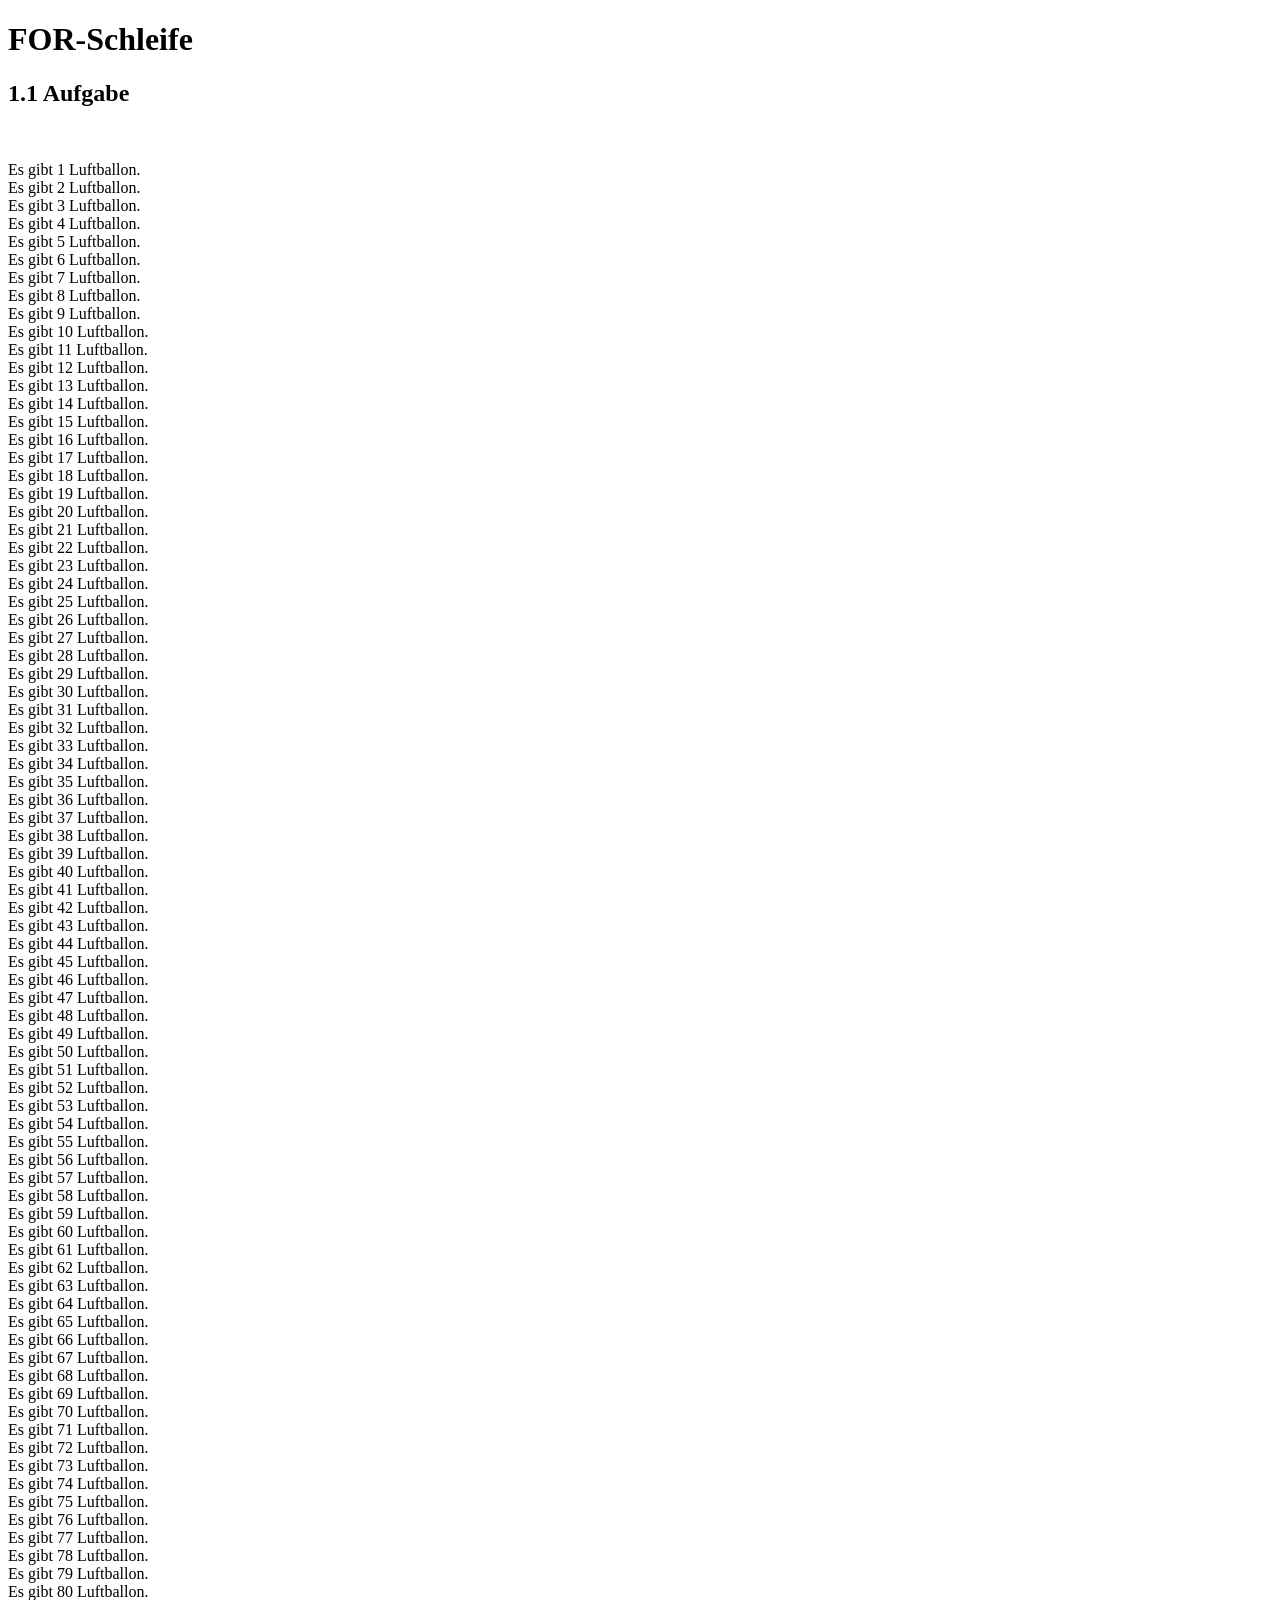
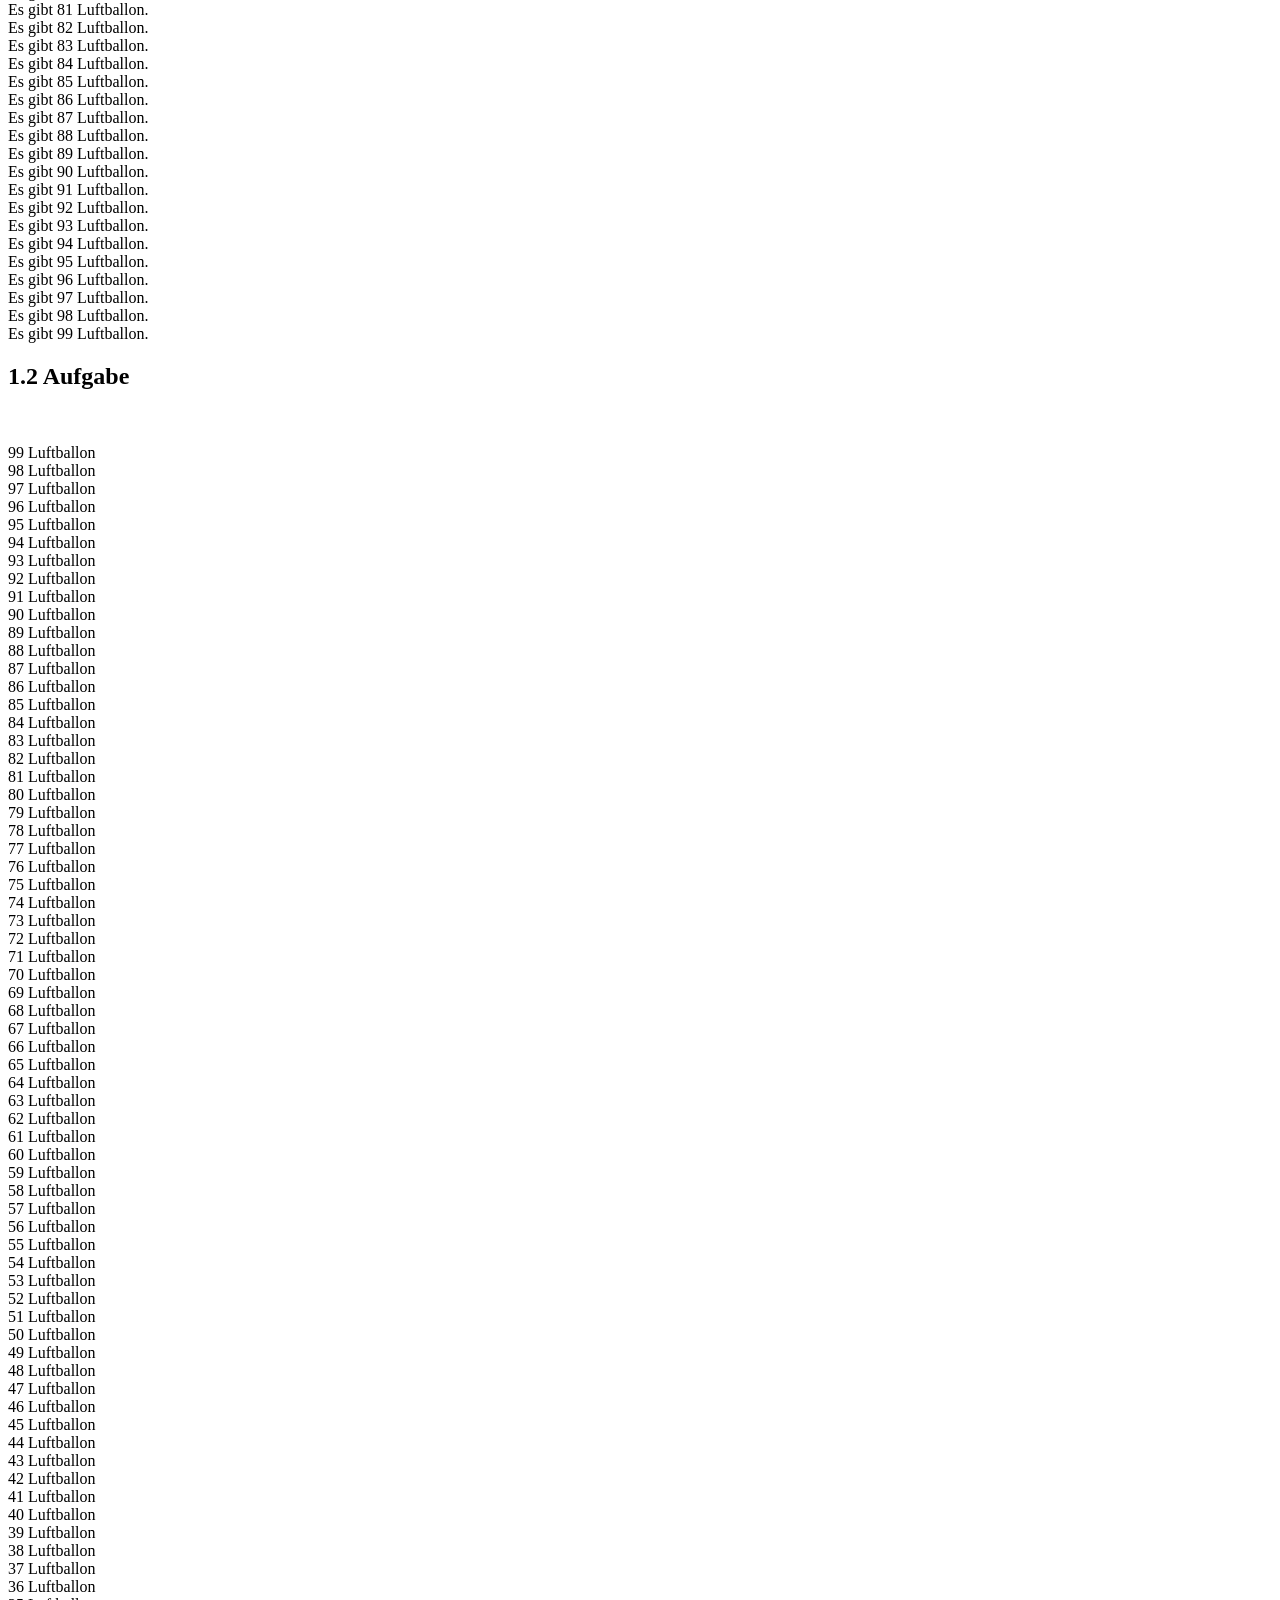
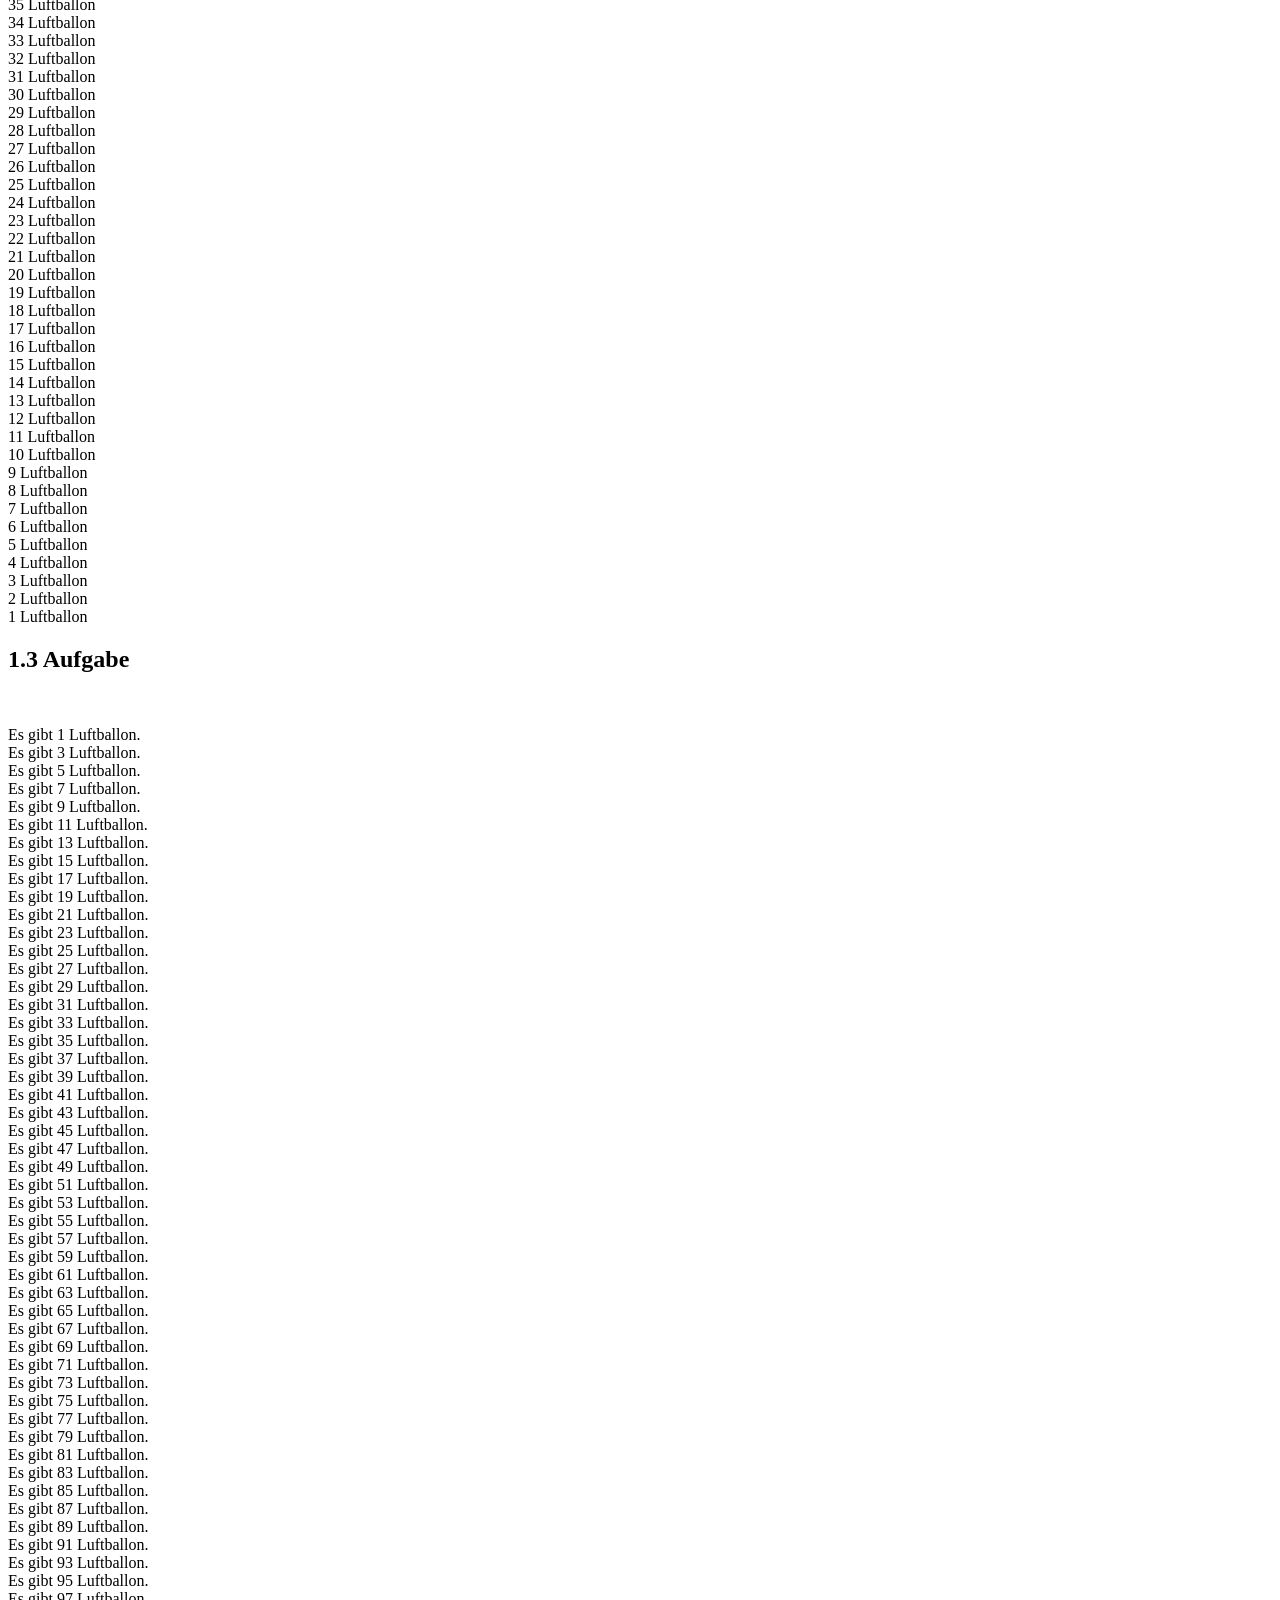
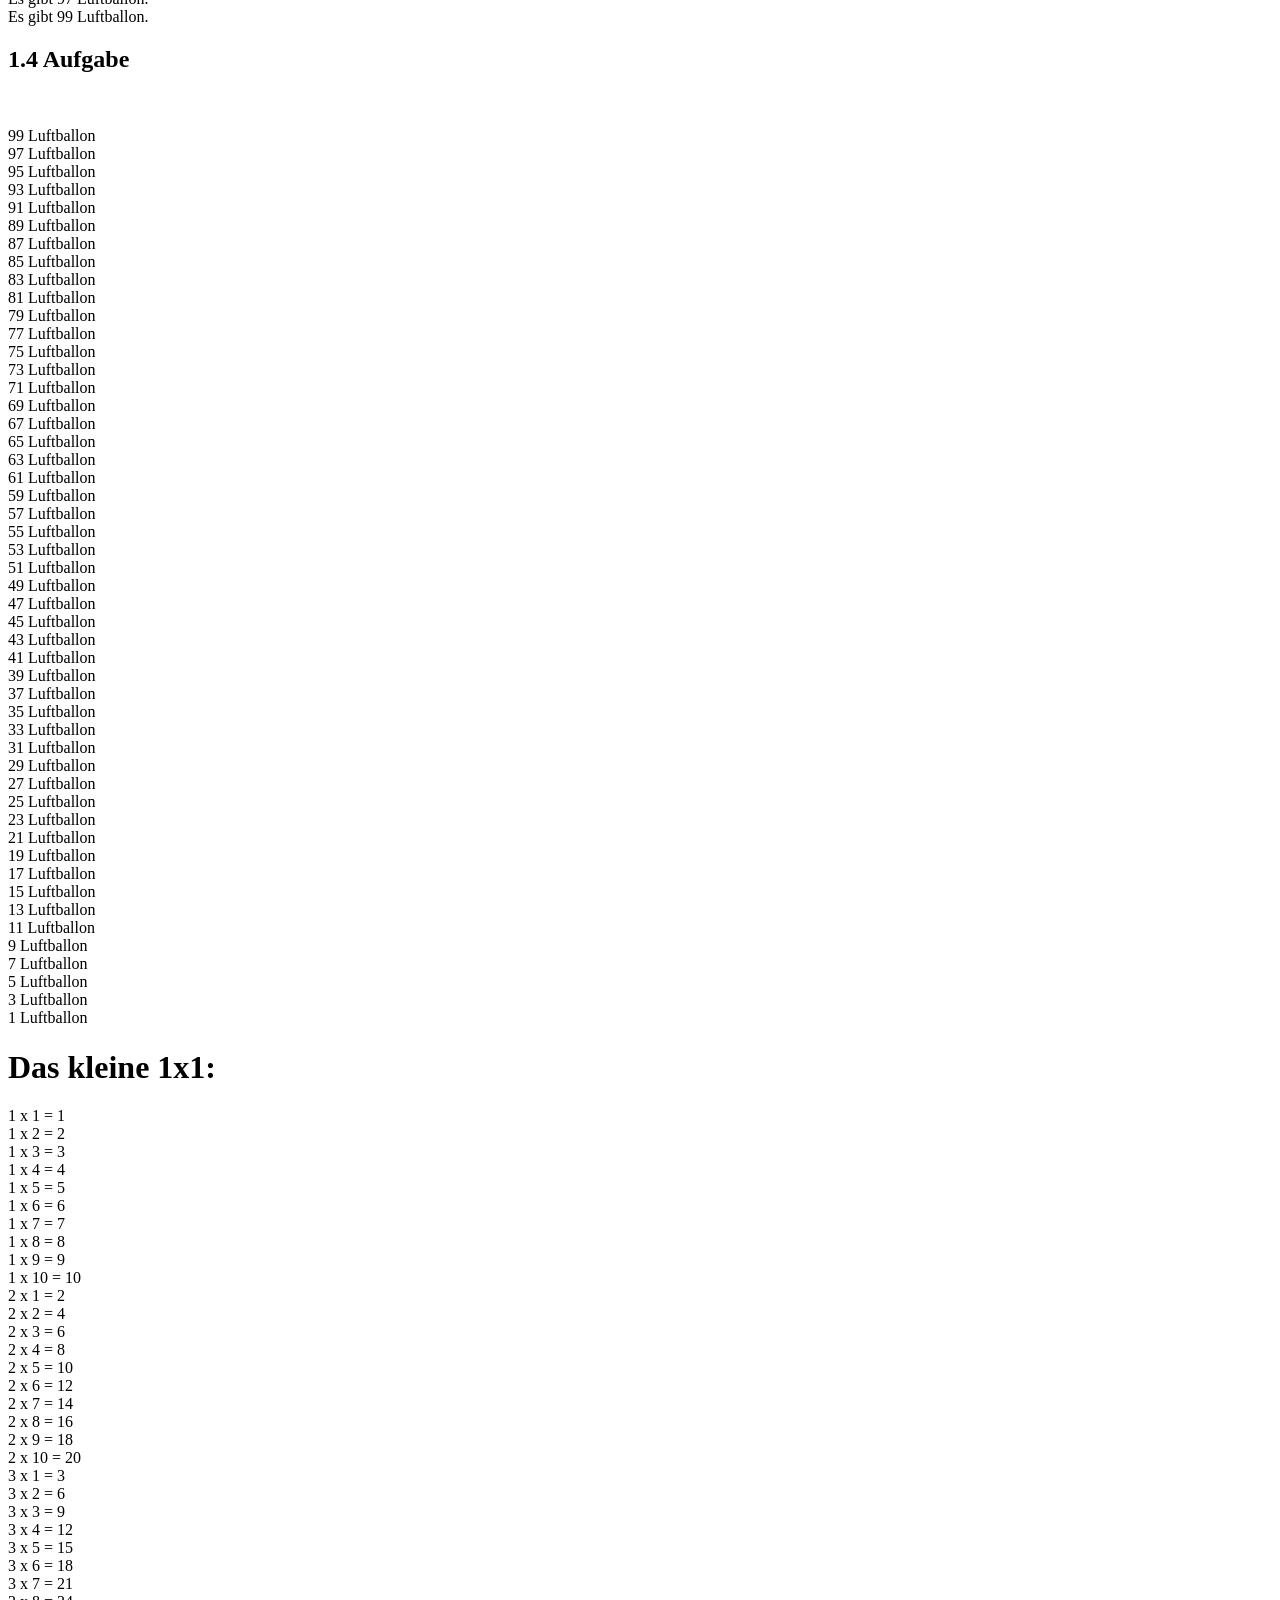
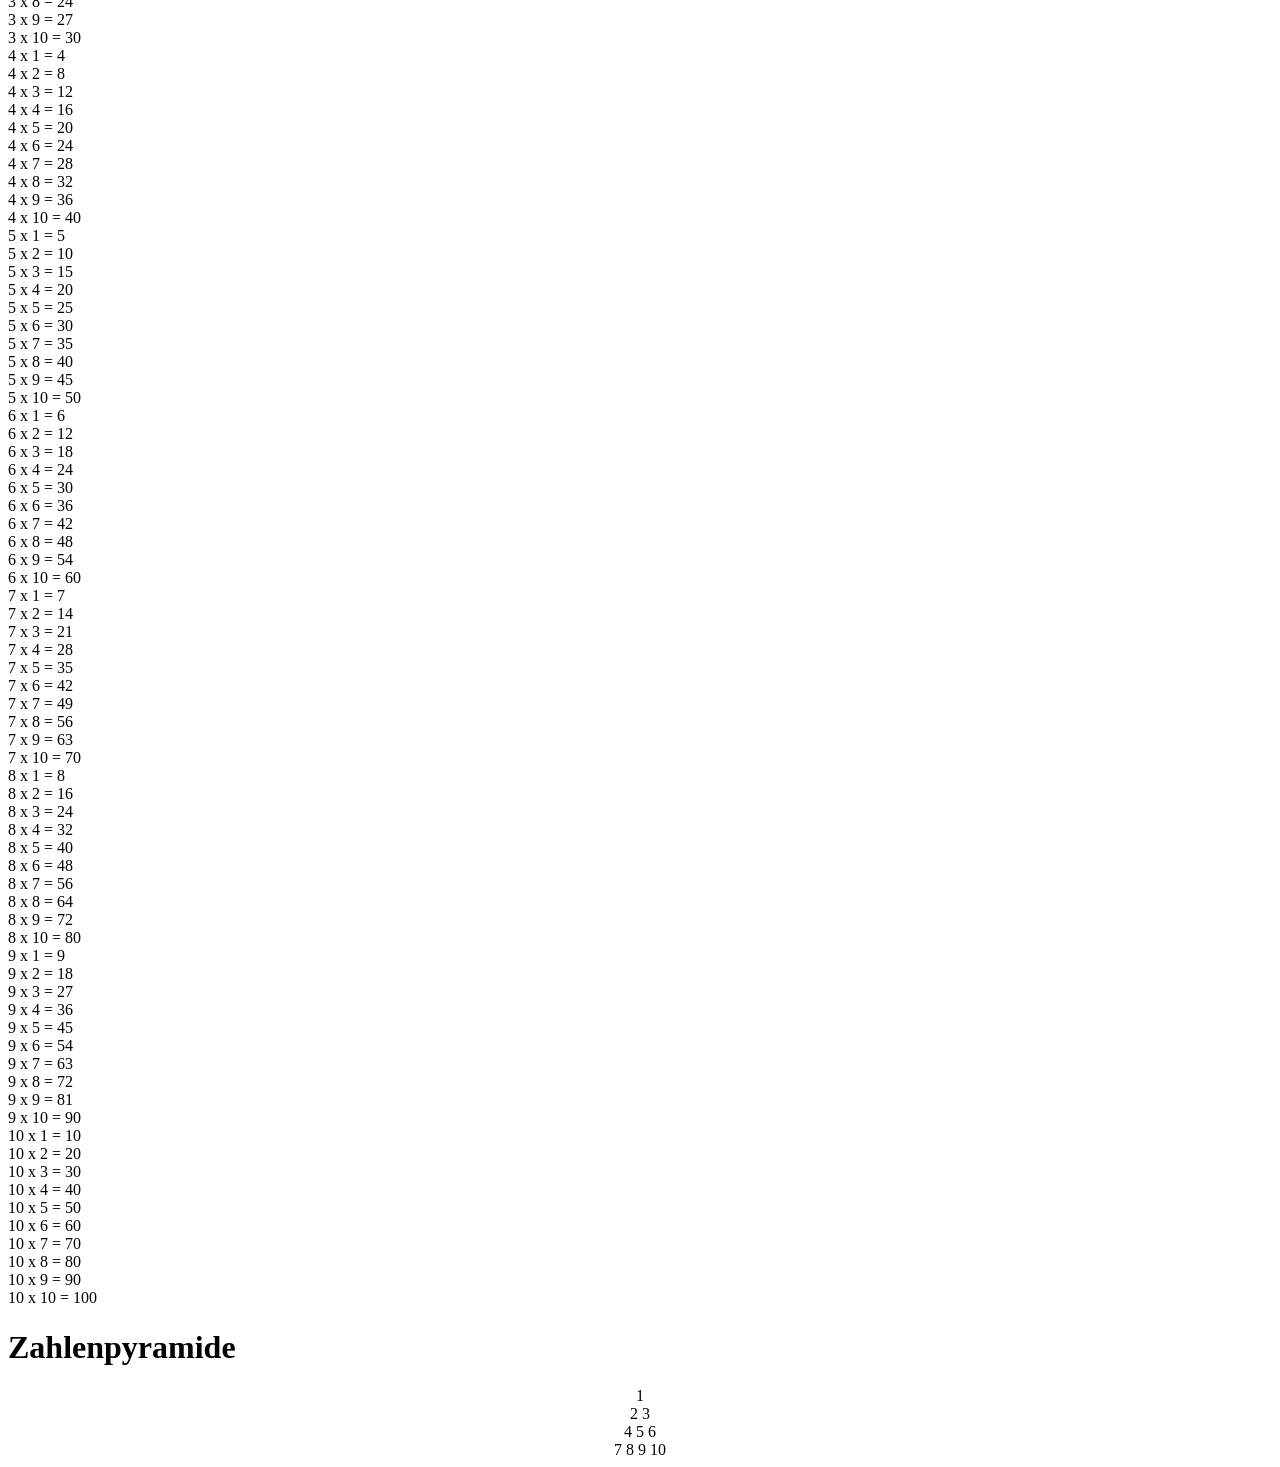
<file: FOR-Schleife/index.html>
<!DOCTYPE html>
<html lang="en">

<head>
    <meta charset="UTF-8">
    <meta http-equiv="X-UA-Compatible" content="IE=edge">
    <meta name="viewport" content="width=device-width, initial-scale=1.0">
    <title>Document</title>
    <link rel="stylesheet" href="css/style.css">
</head>

<body>
    <div class="aufgabe1">

        <h1>FOR-Schleife</h1>
        <h2>1.1 Aufgabe</h2> <br>
        <p id="demo"> </p>
        <h2>1.2 Aufgabe</h2> <br>
        <p id="demo2"></p>
        <h2>1.3 Aufgabe</h2> <br>
        <p id="demo3"></p>
        <h2>1.4 Aufgabe</h2> <br>
        <p id="demo4"></p>
    </div>

    <div class="aufgabe2">
        <h1>Das kleine 1x1:</h1>
        <p id="mal"></p>
        <p id="mal2"></p>
        <p id="mal3"></p>
        <p id="mal4"></p>
        <p id="mal5"></p>
        <p id="mal6"></p>
        <p id="mal7"></p>
        <p id="mal8"></p>
        <p id="mal9"></p>
        <p id="mal10"></p>
        <p id="mal11"></p>
    </div>
    <p id="punkt"></p>

</body>
<script src="js/Daskleine1x1.js"></script>
<script src="js/1.js"></script>
<script src="js/Pyramide.js"></script>
</html>
</file>
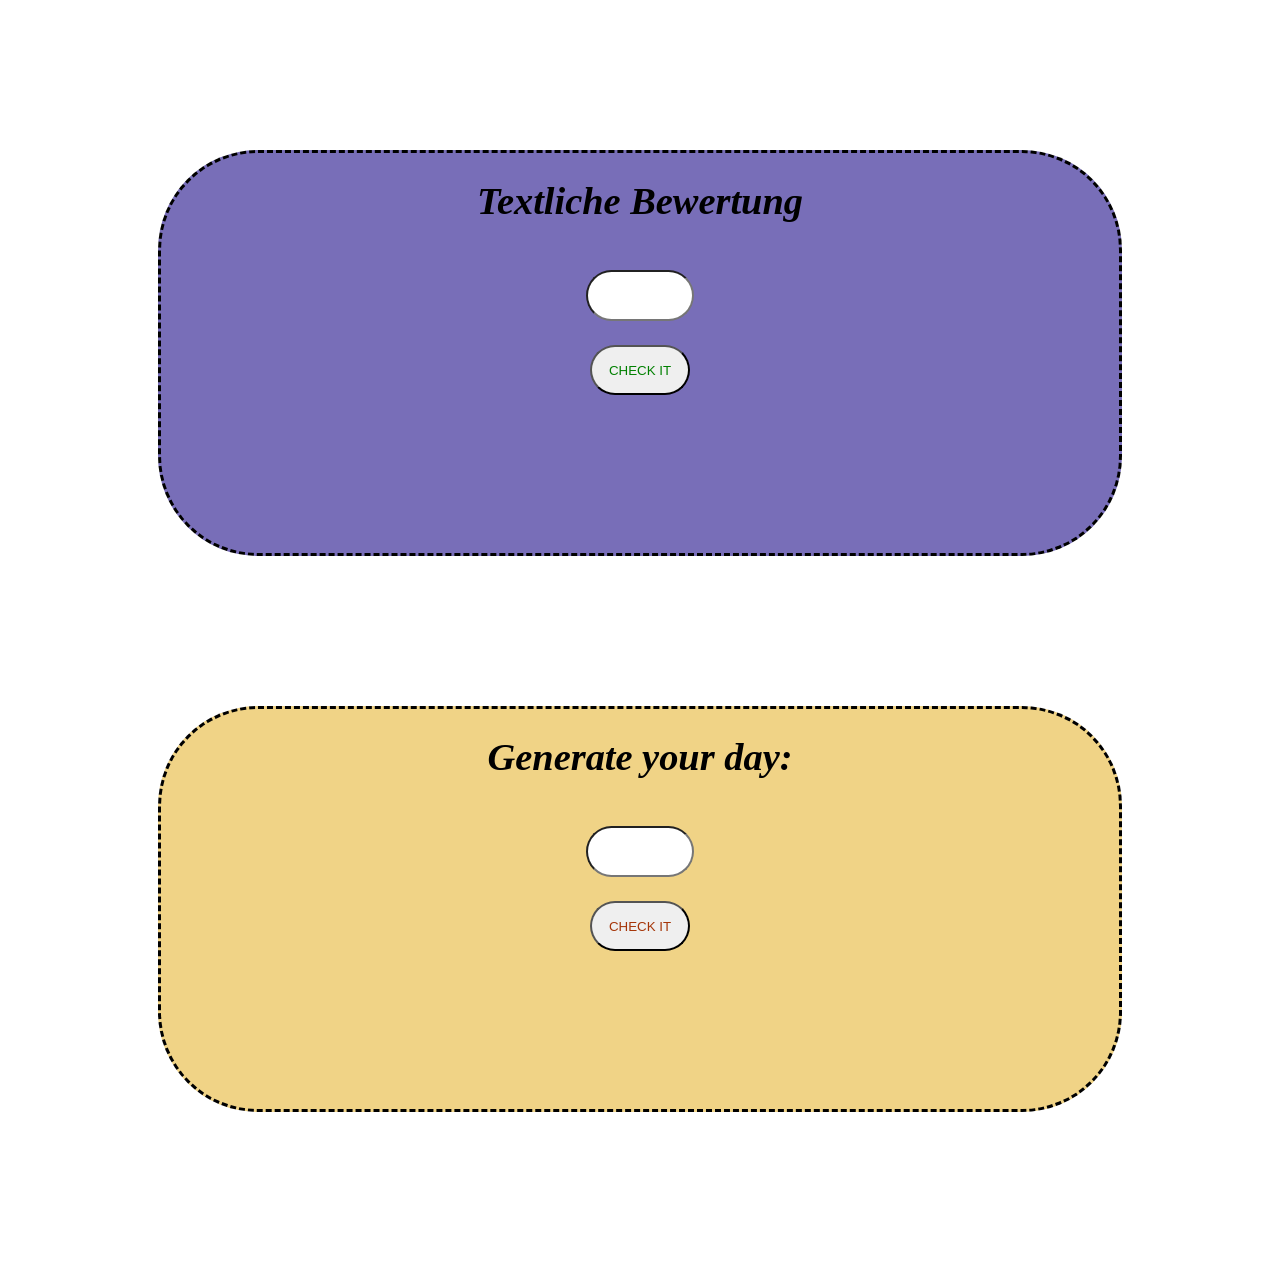
<file: FOR-Schleife/Prüfung.html>
<!DOCTYPE html>
<html lang="en">

<head>
    <meta charset="UTF-8">
    <meta http-equiv="X-UA-Compatible" content="IE=edge">
    <meta name="viewport" content="width=device-width, initial-scale=1.0">
    <title>Prüfung</title>
    <link rel="stylesheet" href="css/style.css">
</head>

<body>
    <div class="center"> <center>
        <h1 class="header">Textliche Bewertung</h1> <br>
        <input id="addNumber" type="number" min="0" max="10">
        
        <h2 id="punkt"></h2>
        <button onclick="getPunkt()">CHECK IT</button>
    </div>
    <div class="lucky"><center>
        <h1 class="header">Generate your day:</h1> <br>
        <input id="checkNumber" type="number" min="1" max="100">
        <h2 id="luckyMesage"></h2>
        <button onclick="checkMyDay()">CHECK IT</button>
    </div>

    <script src="js/Prufung.js"></script>
</body>

</html>
</file>
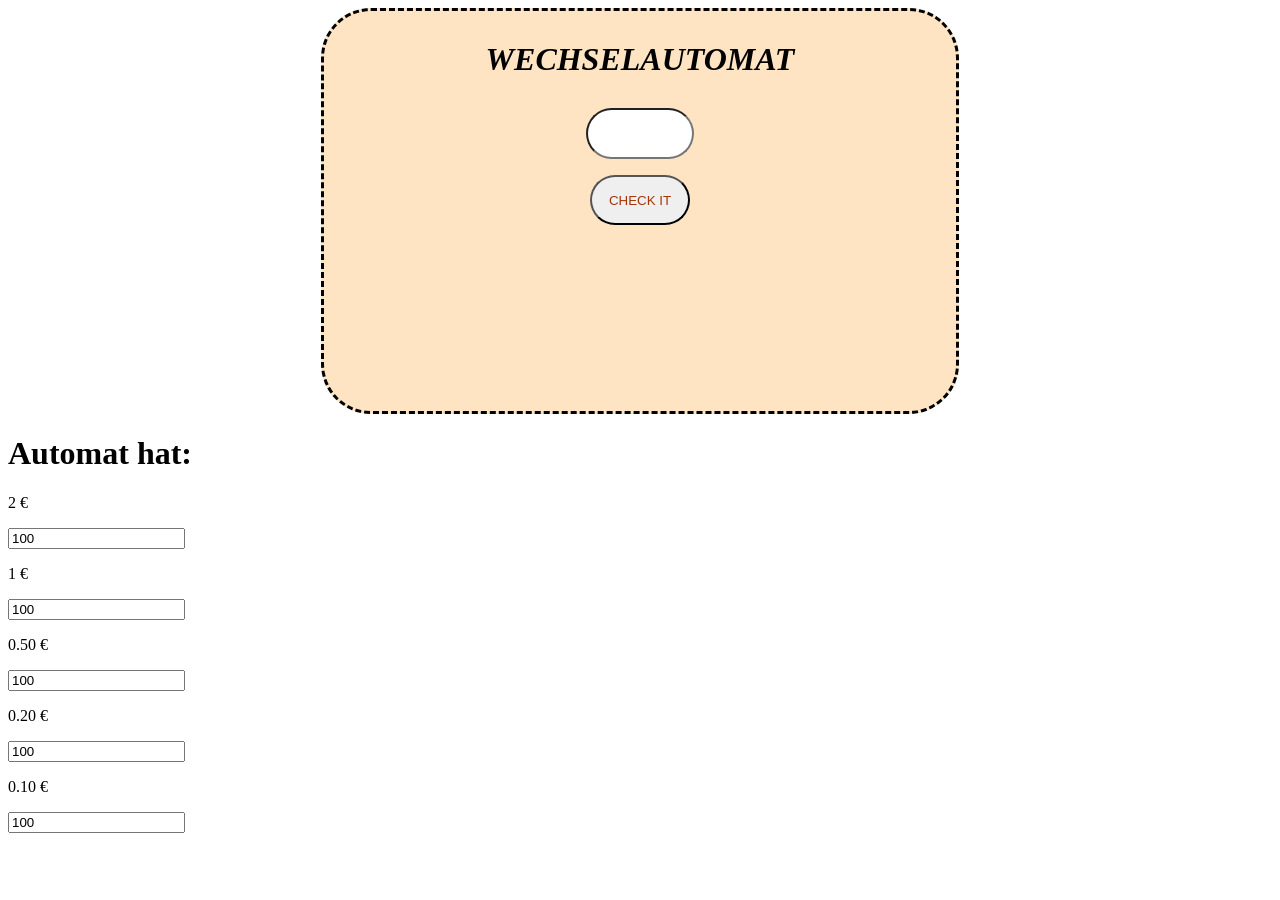
<file: FOR-Schleife/Wechselautomat.html>
<!DOCTYPE html>
<html lang="en">

<head>
    <meta charset="UTF-8">
    <meta http-equiv="X-UA-Compatible" content="IE=edge">
    <meta name="viewport" content="width=device-width, initial-scale=1.0">
    <title>Wechselautomat</title>
    <link rel="stylesheet" href="css/style.css">
</head>

<body>
    <div class="inhalt">
        <center>
            <h1>WECHSELAUTOMAT</h1>
            <input id="add" type="number" step="0.10" min="0.00"><br>
            <p id="money"></p>

            <button onclick="gimmiMoney()">CHECK IT</button>
            <h1 id="message"></h1>
    </div>
    <div class="muenze">
        <h1>Automat hat:</h1>
        <p>2 €</p> <input type="number" id="zwei" value=100>
        <p>1 €</p> <input type="number" id="ein" value=100>
        <p>0.50 €</p> <input type="number" id="funfzig" value=100>
        <p>0.20 €</p> <input type="number" id="zwanzig" value=100>
        <p>0.10 €</p> <input type="number" id="zehn" value=100>

        <p id="test2"></p>
        <p id="test1"></p>
        <p id="test50"></p>
        <p id="test20"></p>
        <p id="test10"></p>
        <p id="test"></p>

    </div>
    <script src="js/atm.js"></script>
</body>

</html>
</file>
<file: FOR-Schleife/css/style.css>
.center {
  margin: 150px;
  background-color: rgb(120, 110, 184);
  height: 400px;
  border-radius: 100px;
  border-style: dashed;
  font-size: larger;
  font-style: italic;
}
.center input {
  border-radius: 100px;
  width: 100px;
  height: 45px;
  font-size: larger;
  text-align: center;
}
.center button {
  width: 100px;
  height: 50px;
  color: green;
  border-radius: 100px;
}
.lucky {
  margin: 150px;
  background-color: rgb(240, 211, 134);
  height: 400px;
  border-radius: 100px;
  border-style: dashed;
  font-size: larger;
  font-style: italic;
}
.lucky input {
  border-radius: 100px;
  width: 100px;
  height: 45px;
  font-size: larger;
  text-align: center;
}
.lucky button {
  width: 100px;
  height: 50px;
  color: rgb(165, 53, 8);
  border-radius: 100px;
}
/* wechselautomat */
.inhalt{
  border-radius: 50px;
  height: 400px;
  width: 50%;
  margin: auto;
  border-style:dashed;
  background-color: bisque;
}
.inhalt h1{
  font-style:italic;
  margin: 30px;
}
.inhalt #add{
  outline: none;
  border-radius: 100px;
  width: 100px;
  height: 45px;
  font-size: larger;
  text-align: center;
}
.inhalt button {
  width: 100px;
  height: 50px;
  color: rgb(165, 53, 8);
  outline: none;
  border-radius: 100px;
}
input[type=number]::-webkit-inner-spin-button {
  -webkit-appearance: none;
}
</file>
